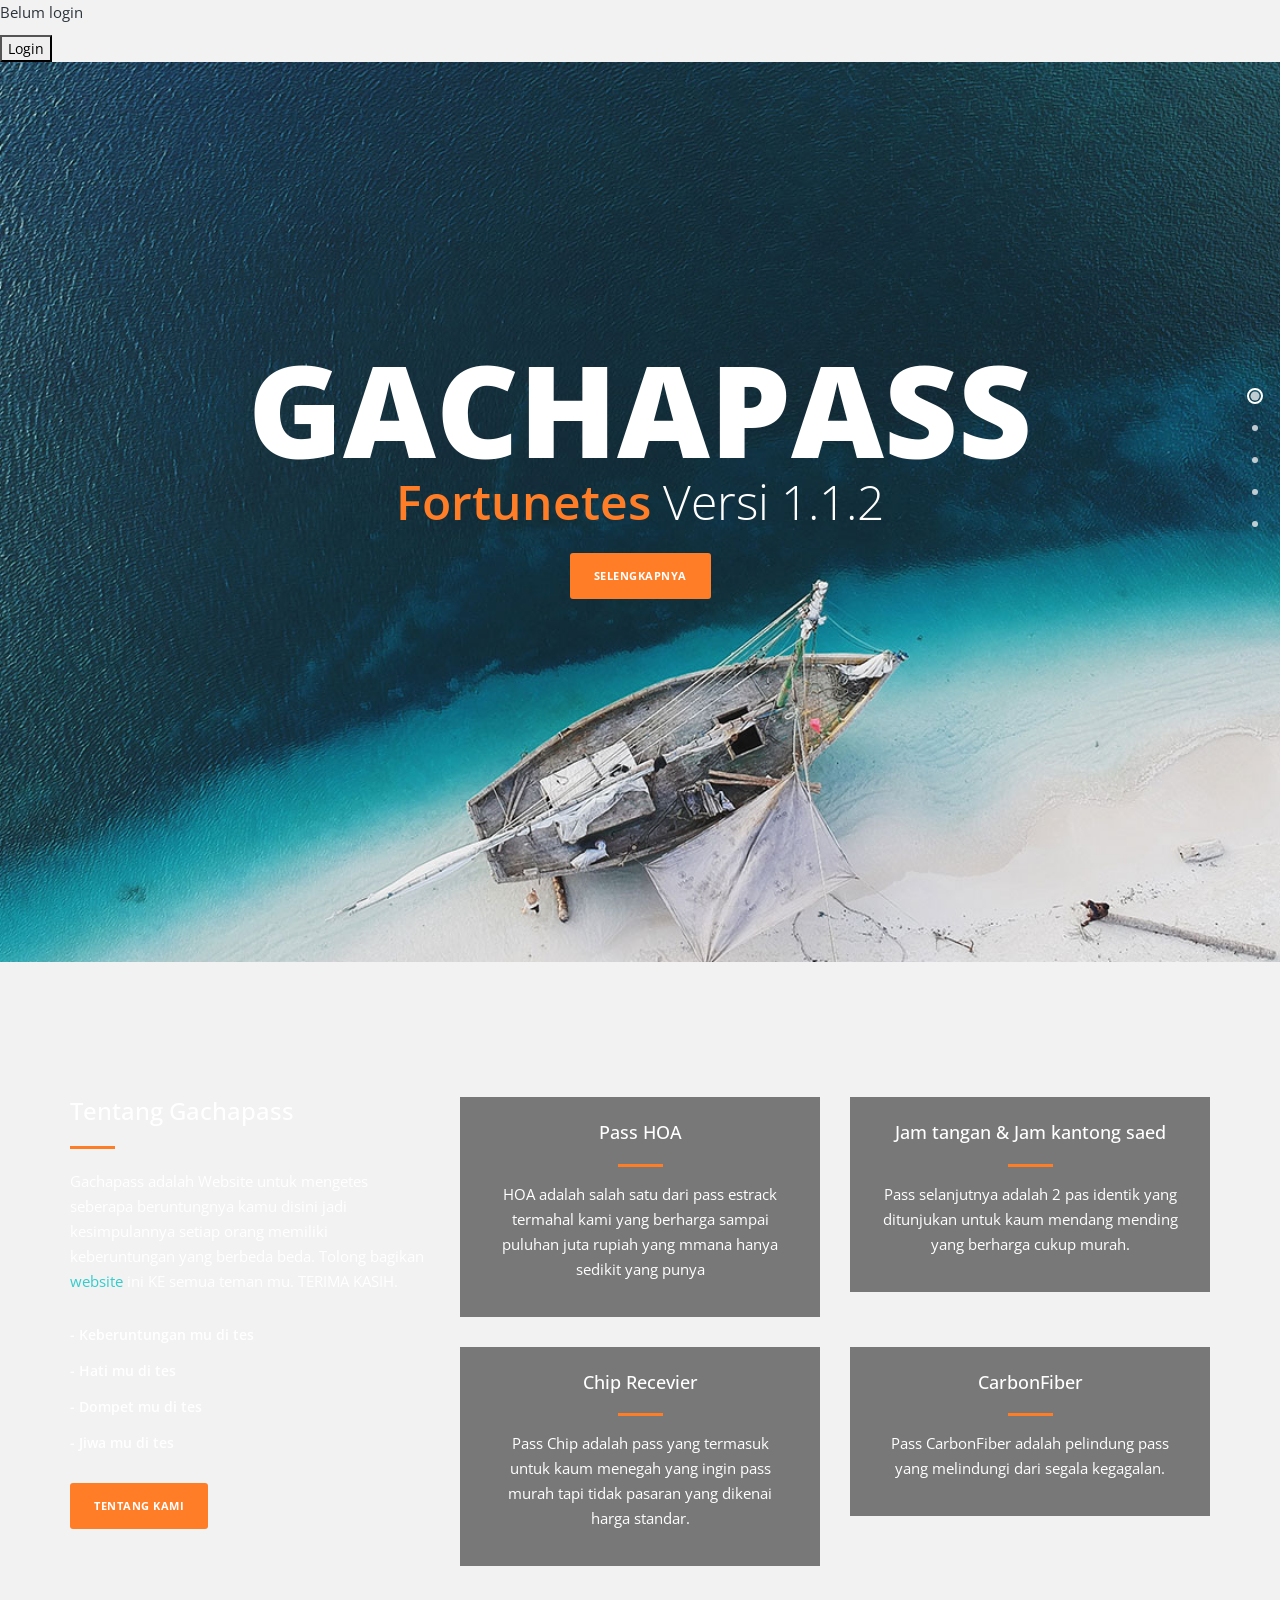
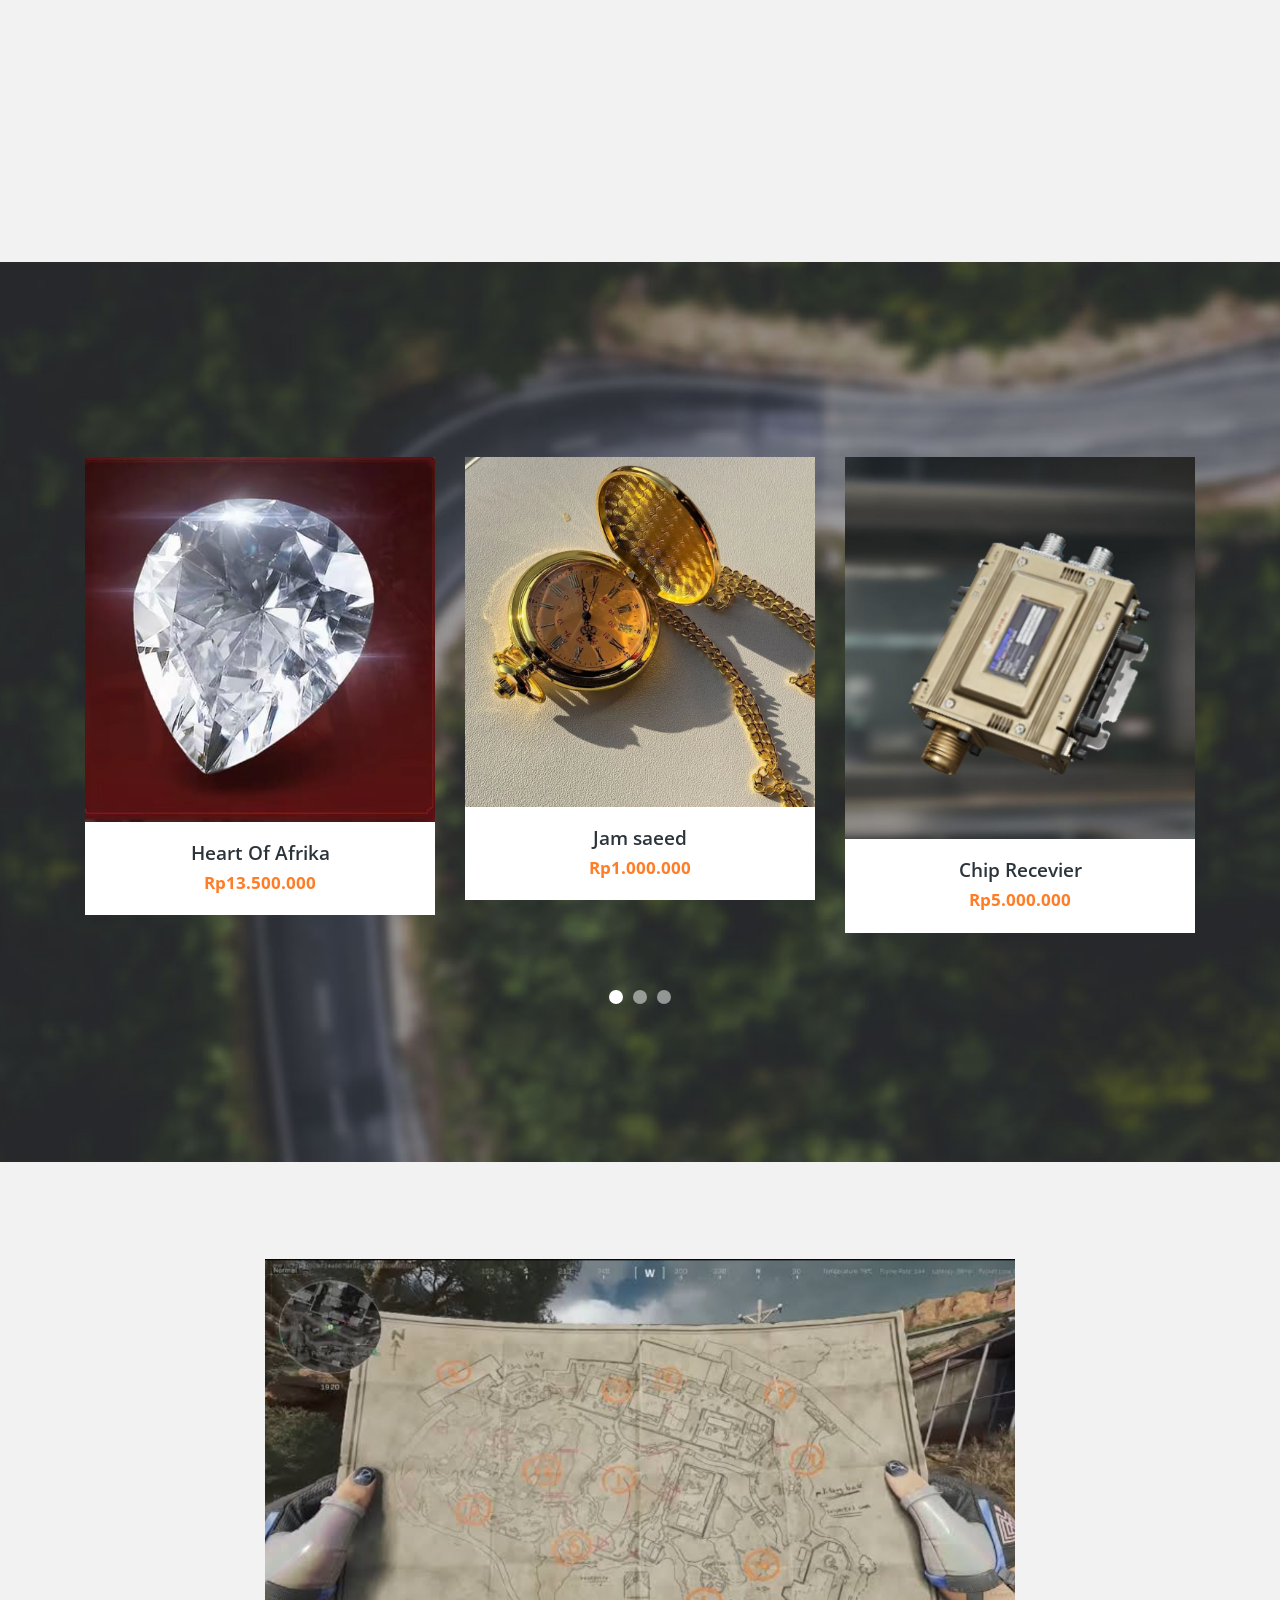
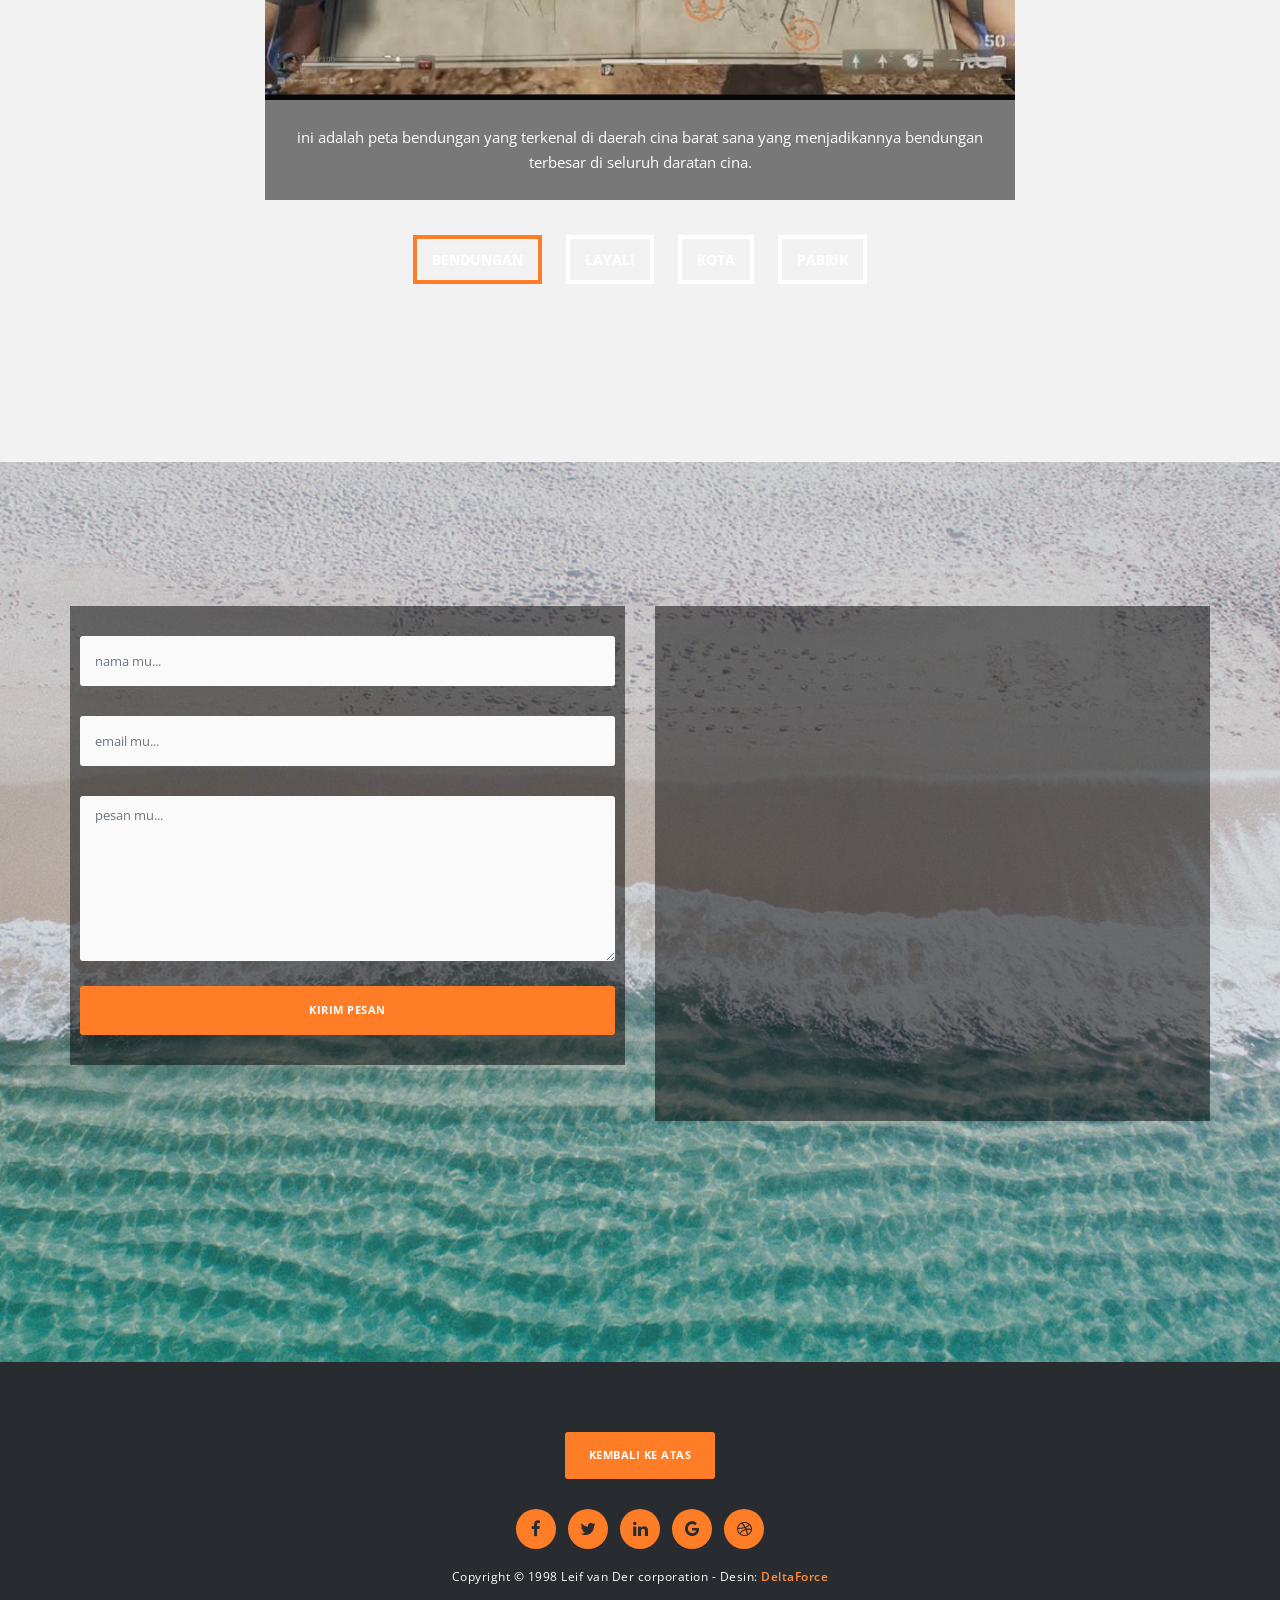
<file: index.html>
<!DOCTYPE html>
<html>
    <head>
        <meta charset="utf-8">
        <meta http-equiv="X-UA-Compatible" content="IE=edge,chrome=1">
        <title>TES KEBERUNTUNGAN</title>
        <meta name="description" content="">
        <meta name="viewport" content="width=device-width, initial-scale=1">
        <link rel="apple-touch-icon" href="apple-touch-icon.png">

        <link rel="stylesheet" href="css/bootstrap.min.css">
        <link rel="stylesheet" href="css/fontAwesome.css">
        <link rel="stylesheet" href="css/hero-slider.css">
        <link rel="stylesheet" href="css/templatemo-main.css">
        <link rel="stylesheet" href="css/owl-carousel.css">

        <link href="https://fonts.googleapis.com/css?family=Open+Sans:300,400,600,700,800" rel="stylesheet">

        <script src="js/vendor/modernizr-2.8.3-respond-1.4.2.min.js"></script>
    </head>
<!--
Vanilla Template
https://templatemo.com/tm-526-vanilla
-->
<body>  
    <div class="fixed-side-navbar">
        <ul class="nav flex-column">
            <li class="nav-item"><a class="nav-link" href="#home"><span>Pendahuluan</span></a></li>
            <li class="nav-item"><a class="nav-link" href="#services"><span>Keterangan</span></a></li>
            <li class="nav-item"><a class="nav-link" href="#portfolio"><span>PASS</span></a></li>
            <li class="nav-item"><a class="nav-link" href="#our-story"><span>Cerita</span></a></li>
            <li class="nav-item"><a class="nav-link" href="#contact-us"><span>Hubungi</span></a></li>
        </ul>
    </div>
    
 <p id="userInfo">Belum login</p>
<div id="authArea">
    <button onclick="goLogin()" class="nav-cta">Login</button>  
</div>
    
    <div class="parallax-content baner-content" id="home">
        <div class="container">
            <div class="first-content">
                <h1>GACHAPASS</h1>
                <span><em>Fortunetes</em> Versi 1.1.2 </span>
                <div class="primary-button">
                    <a href="#services">selengkapnya</a>
                </div>
            </div>
        </div>
    </div>


    <div class="service-content" id="services">
        <div class="container">
            <div class="row">
                <div class="col-md-4">
                    <div class="left-text">
                        <h4>Tentang Gachapass</h4>
                        <div class="line-dec"></div>
                        <p>Gachapass adalah Website untuk mengetes seberapa beruntungnya kamu disini jadi kesimpulannya setiap orang memiliki keberuntungan yang berbeda beda. 
                       Tolong bagikan <a rel="nofollow" href="https://templatemo.com">website</a> ini KE semua teman mu. TERIMA KASIH.</p>
                        <ul>
                            <li>-  Keberuntungan mu di tes</li>
                            <li>-  Hati mu di tes</li>
                            <li>- Dompet mu di tes</li>
                            <li>-  Jiwa mu di tes</li>
                        </ul>
                        <div class="primary-button">
                            <a href="#portfolio">Tentang Kami</a>
                        </div>
                    </div>
                </div>
                <div class="col-md-8">
                    <div class="row">
                        <div class="col-md-6">
                            <div class="service-item">
                                <h4>Pass HOA</h4>
                                <div class="line-dec"></div>
                                <p>HOA adalah salah satu dari pass estrack termahal kami yang berharga sampai puluhan juta rupiah yang mmana hanya sedikit yang punya</p>
                            </div>
                        </div>
                        <div class="col-md-6">
                            <div class="service-item">
                                <h4>Jam tangan &amp; Jam kantong saed</h4>
                                <div class="line-dec"></div>
                                <p>Pass selanjutnya adalah 2 pas identik yang ditunjukan untuk kaum mendang mending yang berharga cukup murah.</p>
                            </div>
                        </div>
                        <div class="col-md-6">
                            <div class="service-item">
                                <h4>Chip Recevier</h4>
                                <div class="line-dec"></div>
                                <p>Pass Chip adalah pass yang termasuk untuk kaum menegah yang ingin pass murah tapi tidak pasaran yang dikenai harga standar.</p>
                            </div>
                        </div>
                        <div class="col-md-6">
                            <div class="service-item">
                                <h4>CarbonFiber</h4>
                                <div class="line-dec"></div>
                                <p>Pass CarbonFiber adalah pelindung pass yang melindungi dari segala kegagalan.</p>
                            </div>
                        </div>
                    </div>
                </div>                
            </div>
        </div>
    </div>

    
    <div class="parallax-content projects-content" id="portfolio">
        <div class="container">
            <div class="row">
                <div class="col-md-12">
                    <div id="owl-testimonials" class="owl-carousel owl-theme">
                        <div class="item">
                            <div class="testimonials-item">
                                <a href="img/HOA.jpg" data-lightbox="image-1"><img src="img/HOA.jpg" alt=""></a>
                                <div class="text-content">
                                    <h4>Heart Of Afrika</h4>
                                    <span>Rp13.500.000</span>
                                </div>
                            </div>
                        </div>
                        <div class="item">
                            <div class="testimonials-item">
                                <a href="img/jam.webp" data-lightbox="image-1"><img src="img/jam.webp" alt=""></a>
                                <div class="text-content">
                                    <h4>Jam saeed</h4>
                                    <span>Rp1.000.000</span>
                                </div>
                            </div>
                        </div>
                        <div class="item">
                            <div class="testimonials-item">
                                <a href="img/cip.jpg" data-lightbox="image-1"><img src="img/cip.jpg" alt=""></a>
                                <div class="text-content">
                                    <h4>Chip Recevier</h4>
                                    <span>Rp5.000.000</span>
                                </div>
                            </div>
                        </div>
                        <div class="item">
                            <div class="testimonials-item">
                                <a href="img/CARBON.jpg" data-lightbox="image-1"><img src="img/CARBON.jpg" alt=""></a>
                                <div class="text-content">
                                    <h4>CarbonFiber</h4>
                                    <span>Rp2.100.000</span>
                                </div>
                            </div>
                        </div>
                        <div class="item">
                            <div class="testimonials-item">
                                <a href="img/kam.jpg" data-lightbox="image-1"><img src="img/kam.jpg" alt=""></a>
                                <div class="text-content">
                                    <h4>Secret Pass</h4>
                                    <span>Rp50.000.000</span>
                                </div>
                            </div>
                        </div>
                        <div class="item">
                            <div class="testimonials-item">
                                <a href="img/6th-big-item.jpg" data-lightbox="image-1"><img src="img/6th-item.jpg" alt=""></a>
                                <div class="text-content">
                                    <h4>Random Pass</h4>
                                    <span>Rp1.000.000</span>
                                </div>
                            </div>
                        </div>
                        <div class="item">
                            <div class="testimonials-item">
                                <a href="img/BALL.jpg" data-lightbox="image-1"><img src="img/BALL.jpg" alt=""></a>
                                <div class="text-content">
                                    <h4>Pass Lainya</h4>
                                    <span>Rp5.000.000</span>
                                </div>
                            </div>
                        </div>
                        <div class="item">
                            <div class="testimonials-item">
                                <a href="img/kartu.jpg" data-lightbox="image-1"><img src="img/kartu.jpg" alt=""></a>
                                <div class="text-content">
                                    <h4>Pass itu sendiri</h4>
                                    <span>Rp.100.000.000</span>
                                </div>
                            </div>
                        </div>
                    </div>
                </div>
            </div>
        </div>
    </div>


    <div class="tabs-content" id="our-story">
        <div class="container">
            <div class="row">
                <div class="col-md-8 mx-auto">
                    <div class="wrapper">
                    <section id="first-tab-group" class="tabgroup">
                      <div id="tab1">
                        <img src="img/Dam.png" alt="">
                        <p>ini adalah peta bendungan yang terkenal di daerah cina barat sana yang menjadikannya bendungan terbesar di seluruh daratan cina.</p>
                      </div>
                      <div id="tab2">
                        <img src="img/Layali.jpg" alt="">
                        <p>ini adalah layali tempat perdagangan terbesar di cina selatan yang kisah nya samapai indonesia dan manca negara.</p>
                      </div>
                      <div id="tab3">
                        <img src="img/Sc.png" alt="">
                        <p>ini adalah peta pengetahuan kota baharukan di saranjana yang menyatukan asia dan indonesia dan menciptakan sejarah baru di nusantara.</p>
                      </div>
                      <div id="tab4">
                        <img src="img/Nuck.png" alt="">
                        <p>tidak ada yang spesial dari peta pengetahuan ini karan ini hanyalah peta pabrik terbengkalai tua tapi ada cerita mistik di balik bangkrut nya pabrik.</p>
                      </div>
                    </section>
                    <ul class="tabs clearfix" data-tabgroup="first-tab-group">
                      <li><a href="#tab1" class="active">bendungan</a></li>
                      <li><a href="#tab2">layali</a></li>
                      <li><a href="#tab3">kota</a></li>
                      <li><a href="#tab4">pabrik</a></li>
                    </ul>
                    </div>
                </div>
            </div>
        </div>
    </div>


    <div class="parallax-content contact-content" id="contact-us">
        <div class="container">
            <div class="row">
                <div class="col-md-6">
                    <div class="contact-form">
                        <div class="row">
                            <form id="contact" action="" method="post">
                                <div class="row">
                                    <div class="col-md-12">
                                      <fieldset>
                                        <input name="name" type="text" class="form-control" id="name" placeholder="nama mu..." required="">
                                      </fieldset>
                                    </div>
                                    <div class="col-md-12">
                                      <fieldset>
                                        <input name="email" type="email" class="form-control" id="email" placeholder="email mu..." required="">
                                      </fieldset>
                                    </div>
                                    <div class="col-md-12">
                                      <fieldset>
                                        <textarea name="message" rows="6" class="form-control" id="message" placeholder="pesan mu..." required=""></textarea>
                                      </fieldset>
                                    </div>
                                    <div class="col-md-12">
                                      <fieldset>
                                        <button type="submit" id="form-submit" class="btn">kirim pesan</button>
                                      </fieldset>
                                    </div>
                                </div>
                            </form>
                        </div>
                    </div>
                </div>
                <div class="col-md-6">
                    <div class="map">
                    <!-- How to change your own map point
                           1. Go to Google Maps
                           2. Click on your location point
                           3. Click "Share" and choose "Embed map" tab
                           4. Copy only URL and paste it within the src="" field below
                    -->

                       <iframe src="https://www.google.com/maps/embed?pb=!1m18!1m12!1m3!1d31623.272523206182!2d110.37109639999998!3d-7.799451799999998!2m3!1f0!2f0!3f0!3m2!1i1024!2i768!4f13.1!3m3!1m2!1s0x2e7a5774e601b7cd%3A0xfc564a202205029c!2sKali%20Code!5e0!3m2!1sid!2sid!4v1781105084494!5m2!1sid!2sid" width="600" height="450" style="border:0;" allowfullscreen="" loading="lazy" referrerpolicy="no-referrer-when-downgrade"></iframe>
                    </div>
                </div>
            </div>
        </div>
    </div>

    <footer>
        <div class="container">
            <div class="row">
                <div class="col-md-12">
                    <div class="primary-button">
                        <a href="#home">kembali ke atas</a>
                    </div>
                    <ul>
                        <li><a href="#"><i class="fa fa-facebook"></i></a></li>
                        <li><a href="#"><i class="fa fa-twitter"></i></a></li>
                        <li><a href="#"><i class="fa fa-linkedin"></i></a></li>
                        <li><a href="#"><i class="fa fa-google"></i></a></li>
                        <li><a href="#"><i class="fa fa-dribbble"></i></a></li>
                    </ul>
                    <p>Copyright &copy; 1998 Leif van Der corporation 
            
            		- Desin: <a rel="nofollow noopener" href="https://templatemo.com"><em>DeltaForce</em></a></p>
                </div>
            </div>
        </div>
    </footer>



    <script src="https://ajax.googleapis.com/ajax/libs/jquery/1.11.2/jquery.min.js"></script>
    <script>window.jQuery || document.write('<script src="js/vendor/jquery-1.11.2.min.js"><\/script>')</script>
    <script src="js/vendor/bootstrap.min.js"></script>
    <script src="js/plugins.js"></script>
    <script src="js/main.js"></script>
    <script>
        function openCity(cityName) {
            var i;
            var x = document.getElementsByClassName("city");
            for (i = 0; i < x.length; i++) {
               x[i].style.display = "none";  
            }
            document.getElementById(cityName).style.display = "block";  
        }
    </script>

    <script>
        $(document).ready(function(){
          // Add smooth scrolling to all links
          $(".fixed-side-navbar a, .primary-button a").on('click', function(event) {

            // Make sure this.hash has a value before overriding default behavior
            if (this.hash !== "") {
              // Prevent default anchor click behavior
              event.preventDefault();

              // Store hash
              var hash = this.hash;

              // Using jQuery's animate() method to add smooth page scroll
              // The optional number (800) specifies the number of milliseconds it takes to scroll to the specified area
              $('html, body').animate({
                scrollTop: $(hash).offset().top
              }, 800, function(){
           
                // Add hash (#) to URL when done scrolling (default click behavior)
                window.location.hash = hash;
              });
            } // End if
          });
        });
    </script>
     <script src="Login/js/welcome.js"></script>
    
</body>
</html>
</file>
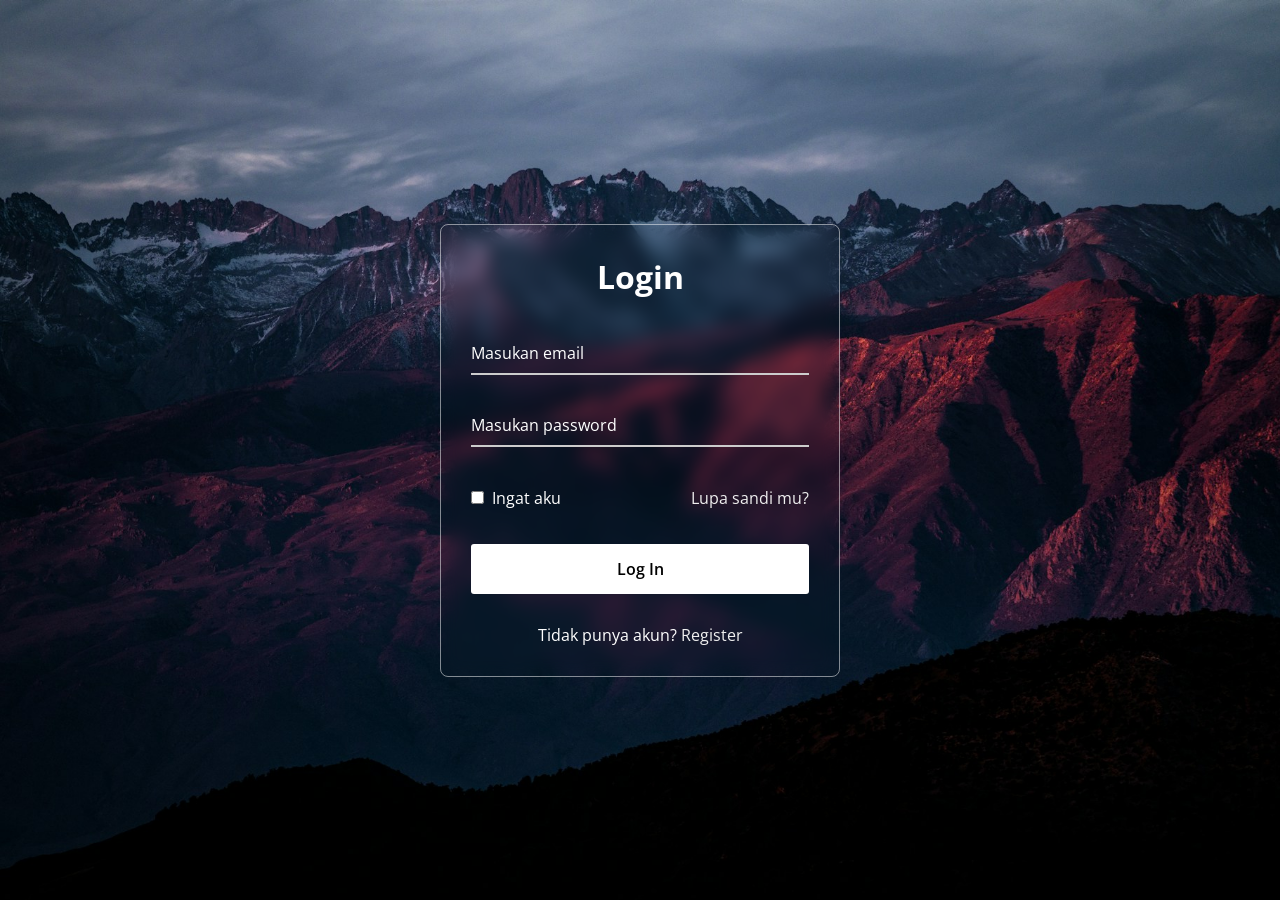
<file: Login/index.html>
<!DOCTYPE html>
<html>
<head>
  <meta charset="UTF-8">
  <meta name="viewport" content="width=device-width, initial-scale=1.0">
  <title>Glassmorphism Login Form | CodingNepal</title>
  <link rel="stylesheet" href="style.css">
</head>
<body>
  <div class="wrapper">
    <form id="loginForm" onsubmit="event.preventDefault(); handleLogin();">
      <h2>Login</h2>
        <div class="input-field">
        <input type="text" id="loginEmail" required>
        <label>Masukan email</label>
      </div>
      <div class="input-field">
        <input type="password" id="loginPassword" required>
        <label>Masukan password</label>
      </div>
      <div class="forget">
        <label for="remember">
          <input type="checkbox" id="remember">
          <p>Ingat aku</p>
        </label>
        <a href="#">Lupa sandi mu?</a>
      </div>
      <button type="submit">Log In</button>
      <div class="register">
        <p>Tidak punya akun? <a href="register.html">Register</a></p>
      </div>
    </form>
  </div>
  <div id="alertBox" class="alert" style="display:none;"></div> 
  </form>
  
<script src="js/login.js"></script>
<p id="message"></p>
<script src="js/register.js" defer></script>
</body>
</html>
</file>
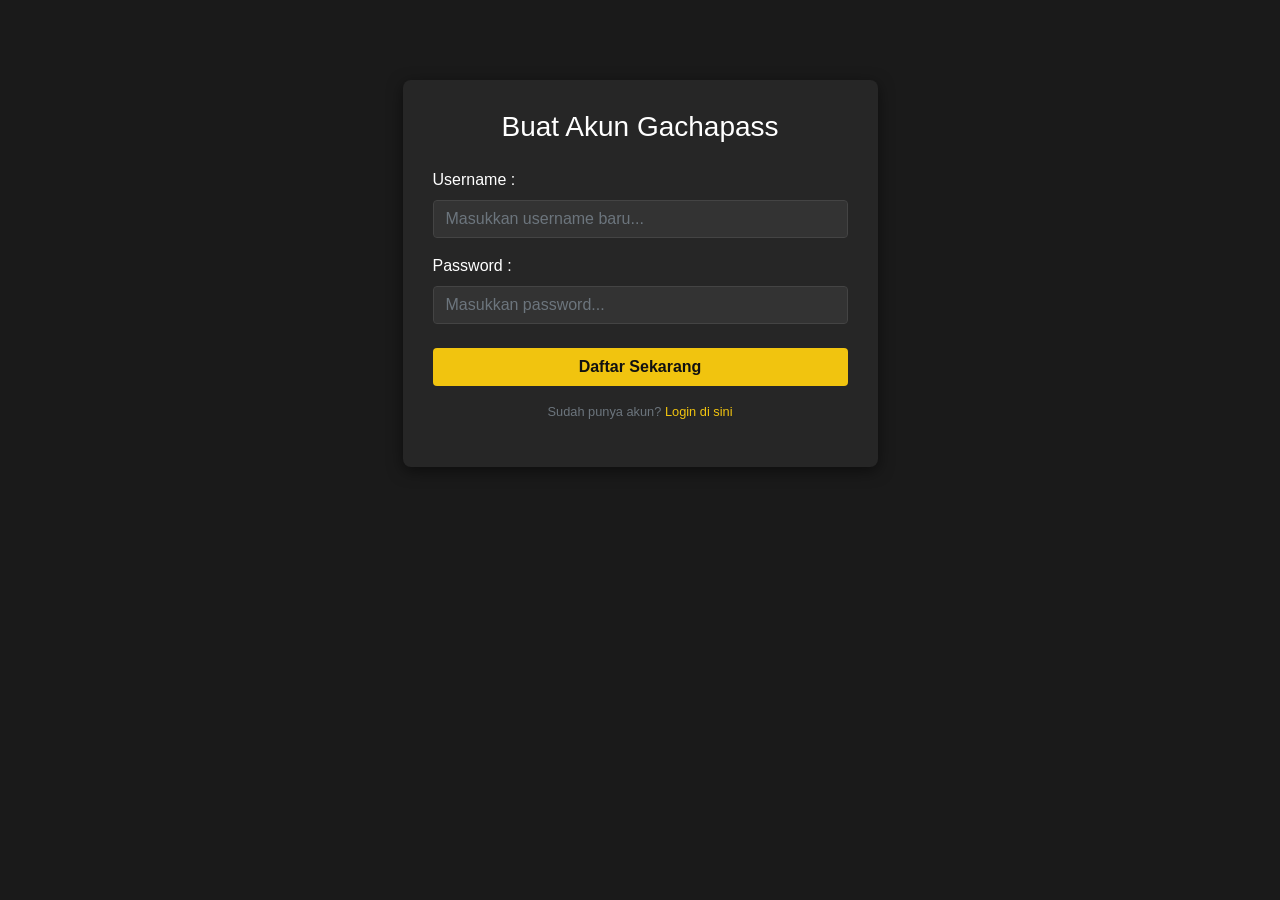
<file: Login/register.html>
<!DOCTYPE html>
<html lang="id">
<head>
    <meta charset="UTF-8">
    <meta name="viewport" content="width=device-width, initial-scale=1.0">
    <title>Daftar Akun - Gachapass</title>
    <link rel="stylesheet" href="../css/bootstrap.min.css">
    <style>
        body {
            background: #1a1a1a;
            color: #fff;
            padding-top: 80px;
        }
        .register-card {
            background: #262626;
            border-radius: 8px;
            padding: 30px;
            box-shadow: 0 4px 15px rgba(0,0,0,0.5);
        }
        .form-control {
            background-color: #333;
            border: 1px solid #444;
            color: #fff;
        }
        .form-control:focus {
            background-color: #333;
            color: #fff;
            border-color: #f1c40f;
            box-shadow: none;
        }
        .btn-custom {
            background-color: #f1c40f;
            color: #111;
            font-weight: bold;
        }
        .btn-custom:hover {
            background-color: #f39c12;
            color: #111;
        }
        a { color: #f1c40f; }
        a:hover { color: #f39c12; text-decoration: none; }
    </style>
</head>
<body>

<div class="container">
    <div class="row">
        <div class="col-md-5 mx-auto register-card">
            <h3 class="text-center mb-4">Buat Akun Gachapass</h3>
            
            <form id="registerForm">
                <div class="form-group">
                    <label for="regUsername">Username :</label>
                    <input type="text" id="regUsername" class="form-control" placeholder="Masukkan username baru..." required>
                </div>
                <div class="form-group">
                    <label for="regPassword">Password :</label>
                    <input type="password" id="regPassword" class="form-control" placeholder="Masukkan password..." required>
                </div>
                <button type="submit" class="btn btn-custom btn-block mt-4">Daftar Sekarang</button>
            </form>

            <div class="text-center mt-3">
                <p class="small text-muted">Sudah punya akun? <a href="index.html">Login di sini</a></p>
            </div>
        </div>
    </div>
</div>

<script>
    document.getElementById("registerForm").addEventListener("submit", function(e) {
        e.preventDefault();

        const usernameInput = document.getElementById("regUsername").value.trim();
        const passwordInput = document.getElementById("regPassword").value;

        if (usernameInput.toLowerCase() === "admin") {
            alert("Maaf, username 'admin' tidak boleh digunakan!");
            return;
        }

        let daftarUser = JSON.parse(localStorage.getItem("daftarUser")) || [];
        const userSudahAda = daftarUser.find(user => user.username.toLowerCase() === usernameInput.toLowerCase());

        if (userSudahAda) {
            alert("Username ini sudah terpakai! Silakan gunakan nama lain.");
        } else {
            daftarUser.push({
                username: usernameInput,
                password: passwordInput
            });

            localStorage.setItem("daftarUser", JSON.stringify(daftarUser));
            alert("Pendaftaran Berhasil! Silakan login.");
            window.location.href = "index.html";
        }
    });
</script>

</body>
</html>
</file>
<file: css/hero-slider.css>
/* -------------------------------- 

Primary style

-------------------------------- */
*, *::after, *::before {
  -webkit-box-sizing: border-box;
  -moz-box-sizing: border-box;
  box-sizing: border-box;
}

html {
  font-size: 62.5%;
}

body {
  font-family: "Open Sans", sans-serif;
  color: #2c343b;
  background-color: #f2f2f2;
}

a {
  color: #d44457;
  text-decoration: none;
}

img {
  max-width: 100%;
}

/* -------------------------------- 

Main Components 

-------------------------------- */
.cd-header {
  position: absolute;
  z-index: 2;
  top: 0;
  left: 0;
  width: 100%;
  height: 50px;
  background-color: #21272c;
  -webkit-font-smoothing: antialiased;
  -moz-osx-font-smoothing: grayscale;
}
@media only screen and (min-width: 768px) {
  .cd-header {
    height: 70px;
    background-color: transparent;
  }
}

#cd-logo {
  float: left;
  margin: 13px 0 0 5%;
}
#cd-logo img {
  display: block;
}
@media only screen and (min-width: 768px) {
  #cd-logo {
    margin: 23px 0 0 5%;
  }
}

.cd-primary-nav {
  /* mobile first - navigation hidden by default, triggered by tap/click on navigation icon */
  float: right;
  margin-right: 5%;
  width: 44px;
  height: 100%;
}
.cd-primary-nav ul {
  position: absolute;
  top: 0;
  left: 0;
  width: 100%;
  -webkit-transform: translateY(-100%);
  -moz-transform: translateY(-100%);
  -ms-transform: translateY(-100%);
  -o-transform: translateY(-100%);
  transform: translateY(-100%);
}
.cd-primary-nav ul.is-visible {
  box-shadow: 0 3px 8px rgba(0, 0, 0, 0.2);
  -webkit-transform: translateY(50px);
  -moz-transform: translateY(50px);
  -ms-transform: translateY(50px);
  -o-transform: translateY(50px);
  transform: translateY(50px);
}
.cd-primary-nav a {
  display: block;
  height: 50px;
  line-height: 50px;
  padding-left: 5%;
  background: #21272c;
  border-top: 1px solid #333c44;
  color: #ffffff;
}
@media only screen and (min-width: 768px) {
  .cd-primary-nav {
    /* reset navigation values */
    width: auto;
    height: auto;
    background: none;
  }
  .cd-primary-nav ul {
    position: static;
    width: auto;
    -webkit-transform: translateY(0);
    -moz-transform: translateY(0);
    -ms-transform: translateY(0);
    -o-transform: translateY(0);
    transform: translateY(0);
    line-height: 70px;
  }
  .cd-primary-nav ul.is-visible {
    -webkit-transform: translateY(0);
    -moz-transform: translateY(0);
    -ms-transform: translateY(0);
    -o-transform: translateY(0);
    transform: translateY(0);
  }
  .cd-primary-nav li {
    display: inline-block;
    margin-left: 1em;
  }
  .cd-primary-nav a {
    display: inline-block;
    height: auto;
    font-weight: 600;
    line-height: normal;
    background: transparent;
    padding: .6em 1em;
    border-top: none;
  }
}

/* -------------------------------- 

Slider

-------------------------------- */
.cd-hero {
  position: relative;
  -webkit-font-smoothing: antialiased;
  -moz-osx-font-smoothing: grayscale;
}

.cd-hero-slider {
  position: relative;
  height: 360px;
  overflow: hidden;
}
.cd-hero-slider li {
  position: absolute;
  top: 0;
  left: 0;
  width: 100%;
  height: 100%;
  -webkit-transform: translateX(100%);
  -moz-transform: translateX(100%);
  -ms-transform: translateX(100%);
  -o-transform: translateX(100%);
  transform: translateX(100%);
}
.cd-hero-slider li.selected {
  /* this is the visible slide */
  position: relative;
  -webkit-transform: translateX(0);
  -moz-transform: translateX(0);
  -ms-transform: translateX(0);
  -o-transform: translateX(0);
  transform: translateX(0);
}
.cd-hero-slider li.move-left {
  /* slide hidden on the left */
  -webkit-transform: translateX(-100%);
  -moz-transform: translateX(-100%);
  -ms-transform: translateX(-100%);
  -o-transform: translateX(-100%);
  transform: translateX(-100%);
}
.cd-hero-slider li.is-moving, .cd-hero-slider li.selected {
  /* the is-moving class is assigned to the slide which is moving outside the viewport */
  -webkit-transition: -webkit-transform 0.5s;
  -moz-transition: -moz-transform 0.5s;
  transition: transform 0.5s;
}
@media only screen and (min-width: 768px) {
  .cd-hero-slider {
    height: 500px;
  }
}
@media only screen and (min-width: 1170px) {
  .cd-hero-slider {
    height: 680px;
  }
}

/* -------------------------------- 

Single slide style

-------------------------------- */
.cd-hero-slider li {
  background-position: center center;
  background-size: cover;
  background-repeat: no-repeat;
}
.cd-hero-slider li:first-of-type {
  background-image: url(../img/slide_01.jpg);
}
.cd-hero-slider li:nth-of-type(2) {
  background-image: url(../img/slide_02.jpg);
}
.cd-hero-slider li:nth-of-type(3) {
  background-image: url(../img/slide_03.jpg);
}
.cd-hero-slider .cd-full-width,
.cd-hero-slider .cd-half-width {
  position: absolute;
  width: 100%;
  height: 100%;
  z-index: 1;
  left: 0;
  top: 0;
  /* this padding is used to align the text */
  padding-top: 80px;
  text-align: center;
  /* Force Hardware Acceleration in WebKit */
  -webkit-backface-visibility: hidden;
  backface-visibility: hidden;
  -webkit-transform: translateZ(0);
  -moz-transform: translateZ(0);
  -ms-transform: translateZ(0);
  -o-transform: translateZ(0);
  transform: translateZ(0);
}
.cd-hero-slider .cd-img-container {
  /* hide image on mobile device */
  display: none;
}
.cd-hero-slider .cd-img-container img {
  position: absolute;
  left: 50%;
  top: 50%;
  bottom: auto;
  right: auto;
  -webkit-transform: translateX(-50%) translateY(-50%);
  -moz-transform: translateX(-50%) translateY(-50%);
  -ms-transform: translateX(-50%) translateY(-50%);
  -o-transform: translateX(-50%) translateY(-50%);
  transform: translateX(-50%) translateY(-50%);
}
.cd-hero-slider .cd-bg-video-wrapper {
  /* hide video on mobile device */
  display: none;
  position: absolute;
  top: 0;
  left: 0;
  width: 100%;
  height: 100%;
  overflow: hidden;
}
.cd-hero-slider .cd-bg-video-wrapper video {
  /* you won't see this element in the html, but it will be injected using js */
  display: block;
  min-height: 100%;
  min-width: 100%;
  max-width: none;
  height: auto;
  width: auto;
  position: absolute;
  left: 50%;
  top: 50%;
  bottom: auto;
  right: auto;
  -webkit-transform: translateX(-50%) translateY(-50%);
  -moz-transform: translateX(-50%) translateY(-50%);
  -ms-transform: translateX(-50%) translateY(-50%);
  -o-transform: translateX(-50%) translateY(-50%);
  transform: translateX(-50%) translateY(-50%);
}
.cd-hero-slider h2, .cd-hero-slider p {
  text-shadow: 0 1px 3px rgba(0, 0, 0, 0.1);
  line-height: 1.2;
  margin: 0 auto 14px;
  color: #ffffff;
  width: 90%;
  max-width: 400px;
}
.cd-hero-slider h2 {
  font-size: 2.4rem;
}
.cd-hero-slider p {
  font-size: 1.4rem;
  line-height: 1.4;
}
.cd-hero-slider .cd-btn {
  display: inline-block;
  padding: 1.2em 1.4em;
  margin-top: .8em;
  background-color: rgba(212, 68, 87, 0.9);
  font-size: 1.3rem;
  font-weight: 700;
  letter-spacing: 1px;
  color: #ffffff;
  text-transform: uppercase;
  box-shadow: 0 3px 6px rgba(0, 0, 0, 0.1);
  -webkit-transition: background-color 0.2s;
  -moz-transition: background-color 0.2s;
  transition: background-color 0.2s;
}
.cd-hero-slider .cd-btn.secondary {
  background-color: rgba(22, 26, 30, 0.8);
}
.cd-hero-slider .cd-btn:nth-of-type(2) {
  margin-left: 1em;
}
.no-touch .cd-hero-slider .cd-btn:hover {
  background-color: #d44457;
}
.no-touch .cd-hero-slider .cd-btn.secondary:hover {
  background-color: #161a1e;
}
@media only screen and (min-width: 768px) {
  .cd-hero-slider .cd-full-width,
  .cd-hero-slider .cd-half-width {
    padding-top: 150px;
  }
  .cd-hero-slider .cd-bg-video-wrapper {
    display: block;
  }
  .cd-hero-slider .cd-half-width {
    width: 45%;
  }
  .cd-hero-slider .cd-half-width:first-of-type {
    left: 5%;
  }
  .cd-hero-slider .cd-half-width:nth-of-type(2) {
    right: 5%;
    left: auto;
  }
  .cd-hero-slider .cd-img-container {
    display: block;
  }
  .cd-hero-slider h2, .cd-hero-slider p {
    max-width: 520px;
  }
  .cd-hero-slider h2 {
    font-size: 2.4em;
    font-weight: 300;
  }
  .cd-hero-slider .cd-btn {
    font-size: 1.4rem;
  }
}
@media only screen and (min-width: 1170px) {
  .cd-hero-slider .cd-full-width,
  .cd-hero-slider .cd-half-width {
    padding-top: 250px;
  }
  .cd-hero-slider h2, .cd-hero-slider p {
    margin-bottom: 20px;
  }
  .cd-hero-slider h2 {
    font-size: 3.2em;
  }
  .cd-hero-slider p {
    font-size: 1.6rem;
  }
}

/* -------------------------------- 

Single slide animation

-------------------------------- */
@media only screen and (min-width: 768px) {
  .cd-hero-slider .cd-half-width {
    opacity: 0;
    -webkit-transform: translateX(40px);
    -moz-transform: translateX(40px);
    -ms-transform: translateX(40px);
    -o-transform: translateX(40px);
    transform: translateX(40px);
  }
  .cd-hero-slider .move-left .cd-half-width {
    -webkit-transform: translateX(-40px);
    -moz-transform: translateX(-40px);
    -ms-transform: translateX(-40px);
    -o-transform: translateX(-40px);
    transform: translateX(-40px);
  }
  .cd-hero-slider .selected .cd-half-width {
    /* this is the visible slide */
    opacity: 1;
    -webkit-transform: translateX(0);
    -moz-transform: translateX(0);
    -ms-transform: translateX(0);
    -o-transform: translateX(0);
    transform: translateX(0);
  }
  .cd-hero-slider .is-moving .cd-half-width {
    /* this is the slide moving outside the viewport 
    wait for the end of the transition on the <li> parent before set opacity to 0 and translate to 40px/-40px */
    -webkit-transition: opacity 0s 0.5s, -webkit-transform 0s 0.5s;
    -moz-transition: opacity 0s 0.5s, -moz-transform 0s 0.5s;
    transition: opacity 0s 0.5s, transform 0s 0.5s;
  }
  .cd-hero-slider li.selected.from-left .cd-half-width:nth-of-type(2),
  .cd-hero-slider li.selected.from-right .cd-half-width:first-of-type {
    /* this is the selected slide - different animation if it's entering from left or right */
    -webkit-transition: opacity 0.4s 0.2s, -webkit-transform 0.5s 0.2s;
    -moz-transition: opacity 0.4s 0.2s, -moz-transform 0.5s 0.2s;
    transition: opacity 0.4s 0.2s, transform 0.5s 0.2s;
  }
  .cd-hero-slider li.selected.from-left .cd-half-width:first-of-type,
  .cd-hero-slider li.selected.from-right .cd-half-width:nth-of-type(2) {
    /* this is the selected slide - different animation if it's entering from left or right */
    -webkit-transition: opacity 0.4s 0.4s, -webkit-transform 0.5s 0.4s;
    -moz-transition: opacity 0.4s 0.4s, -moz-transform 0.5s 0.4s;
    transition: opacity 0.4s 0.4s, transform 0.5s 0.4s;
  }
  .cd-hero-slider .cd-full-width h2,
  .cd-hero-slider .cd-full-width p,
  .cd-hero-slider .cd-full-width .cd-btn {
    opacity: 0;
    -webkit-transform: translateX(100px);
    -moz-transform: translateX(100px);
    -ms-transform: translateX(100px);
    -o-transform: translateX(100px);
    transform: translateX(100px);
  }
  .cd-hero-slider .move-left .cd-full-width h2,
  .cd-hero-slider .move-left .cd-full-width p,
  .cd-hero-slider .move-left .cd-full-width .cd-btn {
    opacity: 0;
    -webkit-transform: translateX(-100px);
    -moz-transform: translateX(-100px);
    -ms-transform: translateX(-100px);
    -o-transform: translateX(-100px);
    transform: translateX(-100px);
  }
  .cd-hero-slider .selected .cd-full-width h2,
  .cd-hero-slider .selected .cd-full-width p,
  .cd-hero-slider .selected .cd-full-width .cd-btn {
    /* this is the visible slide */
    opacity: 1;
    -webkit-transform: translateX(0);
    -moz-transform: translateX(0);
    -ms-transform: translateX(0);
    -o-transform: translateX(0);
    transform: translateX(0);
  }
  .cd-hero-slider li.is-moving .cd-full-width h2,
  .cd-hero-slider li.is-moving .cd-full-width p,
  .cd-hero-slider li.is-moving .cd-full-width .cd-btn {
    /* this is the slide moving outside the viewport 
    wait for the end of the transition on the li parent before set opacity to 0 and translate to 100px/-100px */
    -webkit-transition: opacity 0s 0.5s, -webkit-transform 0s 0.5s;
    -moz-transition: opacity 0s 0.5s, -moz-transform 0s 0.5s;
    transition: opacity 0s 0.5s, transform 0s 0.5s;
  }
  .cd-hero-slider li.selected h2 {
    -webkit-transition: opacity 0.4s 0.2s, -webkit-transform 0.5s 0.2s;
    -moz-transition: opacity 0.4s 0.2s, -moz-transform 0.5s 0.2s;
    transition: opacity 0.4s 0.2s, transform 0.5s 0.2s;
  }
  .cd-hero-slider li.selected p {
    -webkit-transition: opacity 0.4s 0.3s, -webkit-transform 0.5s 0.3s;
    -moz-transition: opacity 0.4s 0.3s, -moz-transform 0.5s 0.3s;
    transition: opacity 0.4s 0.3s, transform 0.5s 0.3s;
  }
  .cd-hero-slider li.selected .cd-btn {
    -webkit-transition: opacity 0.4s 0.4s, -webkit-transform 0.5s 0.4s, background-color 0.2s 0s;
    -moz-transition: opacity 0.4s 0.4s, -moz-transform 0.5s 0.4s, background-color 0.2s 0s;
    transition: opacity 0.4s 0.4s, transform 0.5s 0.4s, background-color 0.2s 0s;
  }
}
/* -------------------------------- 

Slider navigation

-------------------------------- */
.cd-slider-nav {
  display: none;
  position: absolute;
  width: 100%;
  bottom: 0;
  z-index: 2;
  text-align: center;
  height: 55px;
  background-color: rgba(0, 1, 1, 0.5);
}
.cd-slider-nav nav, .cd-slider-nav ul, .cd-slider-nav li, .cd-slider-nav a {
  height: 100%;
}
.cd-slider-nav nav {
  display: inline-block;
  position: relative;
}
.cd-slider-nav .cd-marker {
  position: absolute;
  bottom: 0;
  left: 0;
  width: 60px;
  height: 100%;
  color: #d44457;
  background-color: #ffffff;
  box-shadow: inset 0 2px 0 currentColor;
  -webkit-transition: -webkit-transform 0.2s, box-shadow 0.2s;
  -moz-transition: -moz-transform 0.2s, box-shadow 0.2s;
  transition: transform 0.2s, box-shadow 0.2s;
}
.cd-slider-nav .cd-marker.item-2 {
  -webkit-transform: translateX(100%);
  -moz-transform: translateX(100%);
  -ms-transform: translateX(100%);
  -o-transform: translateX(100%);
  transform: translateX(100%);
}
.cd-slider-nav .cd-marker.item-3 {
  -webkit-transform: translateX(200%);
  -moz-transform: translateX(200%);
  -ms-transform: translateX(200%);
  -o-transform: translateX(200%);
  transform: translateX(200%);
}
.cd-slider-nav .cd-marker.item-4 {
  -webkit-transform: translateX(300%);
  -moz-transform: translateX(300%);
  -ms-transform: translateX(300%);
  -o-transform: translateX(300%);
  transform: translateX(300%);
}
.cd-slider-nav .cd-marker.item-5 {
  -webkit-transform: translateX(400%);
  -moz-transform: translateX(400%);
  -ms-transform: translateX(400%);
  -o-transform: translateX(400%);
  transform: translateX(400%);
}
.cd-slider-nav ul::after {
  clear: both;
  content: "";
  display: table;
}
.cd-slider-nav li {
  display: inline-block;
  width: 60px;
  float: left;
}
.cd-slider-nav li.selected a {
  color: #2c343b;
}
.no-touch .cd-slider-nav li.selected a:hover {
  background-color: transparent;
}
.cd-slider-nav a {
  display: block;
  position: relative;
  padding-top: 35px;
  font-size: 1rem;
  font-weight: 700;
  color: #a8b4be;
  -webkit-transition: background-color 0.2s;
  -moz-transition: background-color 0.2s;
  transition: background-color 0.2s;
}
.cd-slider-nav a::before {
  content: '';
  position: absolute;
  width: 24px;
  height: 24px;
  top: 8px;
  left: 50%;
  right: auto;
  -webkit-transform: translateX(-50%);
  -moz-transform: translateX(-50%);
  -ms-transform: translateX(-50%);
  -o-transform: translateX(-50%);
  transform: translateX(-50%);
}
.no-touch .cd-slider-nav a:hover {
  background-color: rgba(0, 1, 1, 0.5);
}
.cd-slider-nav li:first-of-type a::before {
  background-position: 0 0;
}
.cd-slider-nav li.selected:first-of-type a::before {
  background-position: 0 -24px;
}
.cd-slider-nav li:nth-of-type(2) a::before {
  background-position: -24px 0;
}
.cd-slider-nav li.selected:nth-of-type(2) a::before {
  background-position: -24px -24px;
}
.cd-slider-nav li:nth-of-type(3) a::before {
  background-position: -48px 0;
}
.cd-slider-nav li.selected:nth-of-type(3) a::before {
  background-position: -48px -24px;
}
.cd-slider-nav li:nth-of-type(4) a::before {
  background-position: -72px 0;
}
.cd-slider-nav li.selected:nth-of-type(4) a::before {
  background-position: -72px -24px;
}
.cd-slider-nav li:nth-of-type(5) a::before {
  background-position: -96px 0;
}
.cd-slider-nav li.selected:nth-of-type(5) a::before {
  background-position: -96px -24px;
}
@media only screen and (min-width: 768px) {
  .cd-slider-nav {
    height: 80px;
  }
  .cd-slider-nav .cd-marker,
  .cd-slider-nav li {
    width: 95px;
  }
  .cd-slider-nav a {
    padding-top: 48px;
    font-size: 1.1rem;
    text-transform: uppercase;
  }
  .cd-slider-nav a::before {
    top: 18px;
  }
}

/* -------------------------------- 

Main content

-------------------------------- */
.cd-main-content {
  width: 90%;
  max-width: 768px;
  margin: 0 auto;
  padding: 2em 0;
}
.cd-main-content p {
  font-size: 1.4rem;
  line-height: 1.8;
  color: #999999;
  margin: 2em 0;
}
@media only screen and (min-width: 1170px) {
  .cd-main-content {
    padding: 3em 0;
  }
  .cd-main-content p {
    font-size: 1.6rem;
  }
}

/* -------------------------------- 

Javascript disabled

-------------------------------- */
.no-js .cd-hero-slider li {
  display: none;
}
.no-js .cd-hero-slider li.selected {
  display: block;
}

.no-js .cd-slider-nav {
  display: none;
}
</file>
<file: css/templatemo-main.css>
/*

Vanilla Template

https://templatemo.com/tm-526-vanilla

*/

p {
  font-size: 15px;
  line-height: 25px;
}

section {
  padding: 25px 0 35px;
  background: #fff;
}

body { 
  position: relative; /* we need this for the scrollspy */ 
  font-size: 14px;
}

a { color: #3CC; }

a:hover { color: #FF0; }

/*----------
  NAV
----------*/

.fixed-side-navbar {
  position: fixed;
  top: 50%;
  right: 0;
  z-index: 99999;
  margin-top: -100px;
  text-align: right;
  padding: 30px 0;
  -webkit-transition: all .3s;
  transition: all .3s;
}
.fixed-side-navbar:hover {
  background: transparent;
}
.fixed-side-navbar:hover .nav > li > a > span {
  color: rgba(0, 0, 0, 0.5);
  display: block;
  background-color: #fff;
  text-align: center;
  text-transform: uppercase;
  font-size: 12px;
  padding: 2px 12px;
  border-radius: 15px;
}
.fixed-side-navbar .nav > li a.active {
  background-color: transparent;
  color: black;
}
.fixed-side-navbar .nav > li a.active:after {
  -webkit-transform: scale(0.9);
          transform: scale(0.9);
}
.fixed-side-navbar .nav > li a.active:before {
  content: '';
  position: absolute;
  top: 50%;
  right: 17px;
  margin-top: -8px;
  width: 16px;
  height: 16px;
  background: transparent;
  border: 2px solid #fff;
  border-radius: 10px;
}
.nav>li {
  position: relative;
  display: block;
}
.fixed-side-navbar .nav > li a {
  color: #fff;
  min-height: 32px;
  background: transparent;
  padding: 5px 45px 5px 25px;
  border-right: none;
}
.fixed-side-navbar .nav > li a span {
  display: none;
  -webkit-transition: all .2s;
  transition: all .2s;
}
.fixed-side-navbar .nav > li a:after {
  content: '';
  position: absolute;
  top: 50%;
  right: 20px;
  margin-top: -5px;
  width: 10px;
  height: 10px;
  border-radius: 10px;
  background: rgba(250, 250, 250, 0.75);
  -webkit-transition: all .3s;
  transition: all .3s;
  -webkit-transform: scale(0.6);
          transform: scale(0.6);
}
.fixed-side-navbar .nav > li a:hover {
  background-color: transparent;
  border-top-left-radius: 5px;
  border-bottom-left-radius: 5px;
  border-color: black;
  boder-right: 0;
}
.fixed-side-navbar .nav > li a:hover > span {
  color: black;
  display: block;
}

.fadeInRight {
  -webkit-animation-name: fadeInRight;
          animation-name: fadeInRight;
}


.primary-button a {
  display: inline-block;
  background-color: #ff7d27;
  padding: 15px 24px;
  border-radius: 3px;
  text-transform: uppercase;
  font-size: 11px;
  color: #fff;
  font-weight: 700;
  text-decoration: none;
  letter-spacing: 0.5px;
}


.parallax-content {
  width: 100%;
  min-height: 100vh;
  background-size: cover;
}


.baner-content {
  padding-top: 30vh;
  text-align: center;
  background-image: url(../img/1st-section.jpg);
}

.baner-content h1 {
  margin-top: 0px;
  font-size: 128px;
  color: #fff;
  font-weight: 900;
  text-transform: uppercase;
  margin-bottom: 0px;
}

.baner-content em {
  color: #ff7d27;
  font-weight: 600;
  font-style: normal;
}

.baner-content span {
  display: inline-block;
  margin-top: -20px;
  font-weight: 300;
  font-size: 48px;
  color: #fff;
}

.baner-content .primary-button {
  margin-top: 15px;
}



.service-content {
  padding-left: 15px;
  padding-right: 15px;
  padding-top: 15vh;
  background-image: url(../img/2nd-section.jpg);
  background-attachment: fixed;
  min-height: 100vh;
  background-size: cover;
  background-position: center center;
}

.service-content .left-text h4 {
  font-size: 24px;
  font-weight: 500;
  color: #fff;
}

h4, .h4 {
  font-size: 18px;
}

.service-content .left-text .line-dec {
  width: 45px;
  height: 3px;
  background-color: #ff7d27;
  margin: 20px 0px 20px 0px;
}

.service-content .left-text p {
  color: #fff;
}

.service-content .left-text ul {
  padding: 0;
  margin-top: 30px;
  list-style: none;
}

.service-content .left-text ul li {
  margin: 15px 0px;
  font-weight: 600;
  color: #fff;
}

.service-content .left-text .primary-button {
  margin: 30px 0px;
}

.service-content .service-item {
  background-color: rgba(0, 0, 0, 0.5);
  padding: 25px 30px;
  text-align: center;
  color: #fff;
  margin-bottom: 30px;
}

.service-content .service-item .line-dec {
  width: 45px;
  height: 3px;
  background-color: #ff7d27;
  margin: 20px auto 15px auto;
}



.projects-content {
  padding-top: 20vh;
  background-image: url(../img/3rd-section.jpg);
}

.projects-content .item img {
  width: 100%;
}

.projects-content .item {
  margin: 15px;
}

.projects-content .item .text-content {
  background-color: #fff;
  text-align: center;
  padding: 20px;
}

.projects-content .item .text-content h4 {
  margin-top: 0px;
  font-size: 19px;
  font-weight: 600;
}

.projects-content .item .text-content span {
  font-style: normal;
  font-size: 17px;
  font-weight: 700;
  color: #ff7d27;
}

.owl-pagination {
  margin-top: 40px;
  opacity: 1;
  display: inline-block;
}

.owl-page span {
  display: block;
  width: 14px;
  height: 14px;
  margin: 0px 5px;
  filter: alpha(opacity=50);
  opacity: 0.5;
  -webkit-border-radius: 20px;
  -moz-border-radius: 20px;
  border-radius: 20px;
  background: #fff;
}


.tabs-content {
  padding-left: 15px;
  padding-right: 15px;
  padding-top: 8vh;
  background-image: url(../img/4th-section.jpg);
  background-attachment: fixed;
  min-height: 100vh;
  background-size: cover;
  background-position: center center;
}

section {
  background-color: transparent;
  padding-bottom: 15px;
}

.wrapper {
  text-align: center;
}

.tabs {
  list-style: none;
  margin: 0px;
  padding: 0px;
}

.tabs li {
  display: inline-block;
  text-align: center;
  margin: 10px;
}

.tabs a {
  display:block;
  text-align:center;
  text-decoration:none;
  text-transform:uppercase;
  color:#fff;
  font-size: 14px;
  font-weight: 700;
  padding:10px 15px;
  border:4px solid #fff;
}

.tabs a:hover {
  color: #ff7d27;
}

.tabs .active {
  border:4px solid #ff7d27;
}

.tabgroup div  {

}

.tabgroup p {
  background-color: rgba(0, 0, 0, 0.5);
  color: #fff;
  padding: 25px;
}

.clearfix:after {
  content:"";
  display:table;
  clear:both;
}


.contact-content {
  padding-left: 15px;
  padding-right: 15px;
  padding-top: 16vh;
  background-image: url(../img/5th-section.jpg);
}

.contact-form {
  background-color: rgba(0, 0, 0, 0.5);
  padding: 30px 25px;
  margin-bottom: 30px;
}

#contact input {
  border-radius: 3px;
  padding-left: 15px;
  font-size: 13px;
  color: #232323;
  background-color: rgba(250, 250, 250, 1);
  outline: none;
  border: none;
  box-shadow: none;
  line-height: 50px;
  height: 50px;
  width: 100%;
  margin-bottom: 30px;
}

#contact textarea {
  border-radius: 3px;
  padding-left: 15px;
  padding-top: 10px;
  font-size: 13px;
  color: #232323;
  background-color: rgba(250, 250, 250, 1);
  outline: none;
  border: none;
  box-shadow: none;
  height: 165px;
  max-height: 220px;
  width: 100%;
  margin-bottom: 25px;
}

#contact button {
  display: inline-block;
  background-color: #ff7d27;
  padding: 15px 24px;
  width: 100%;
  border-radius: 3px;
  text-transform: uppercase;
  font-size: 11px;
  color: #fff;
  font-weight: 700;
  text-decoration: none;
  letter-spacing: 0.5px;
}

.map {
  margin-bottom: 30px;
  width: 100%;
  background-color: rgba(0, 0, 0, 0.5);
  padding: 30px 20px;
}



footer {
  text-align: center;
  background-color: #282b2f;
  padding: 70px 0px;
}

footer .primary-button {
  margin-bottom: 30px;
}

footer ul {
  padding: 0px;
  margin: 0px;
  list-style: none;
}

footer ul li {
  display: inline-block;
  margin: 0px 4px;
}

footer ul li a {
  width: 40px;
  height: 40px;
  line-height: 40px;
  text-align: center;
  display: inline-block;
  background-color: #ff7d27;
  color: #282b2f;
  border-radius: 50%;
  text-decoration: none;
  transition: all 0.5s;
  font-size: 17px;
}

footer ul li a:hover {
  color: #282b2f;
  background-color: #ff8e43;
}

footer p {
  font-size: 12px;
  color: #fff;
  margin-top: 15px;
  color: #fff;
  letter-spacing: 0.5px;
  margin-bottom: 0px;
}

footer em {
  color: #ff8e43;
  font-weight: 600;
  font-style: normal;
}

@media (max-width: 767px){
  
  .baner-content {
    padding-top: 30vh;
  }

  .baner-content h1 {
    font-size: 64px;
  }

  .baner-content em {
  }

  .baner-content span {
    font-size: 24px;
  }

  .baner-content .primary-button {
    margin-top: 15px;
  }

  .service-content {
    padding-top: 5vh;
    text-align: center;
  }

  .service-content .left-text .line-dec {
    width: 45px;
    height: 3px;
    background-color: #ff7d27;
    margin: 20px auto 20px auto;
  }

  .service-content .left-text ul {
    text-align: left;
  }

  .service-content .service-item {
    background-color: rgba(0, 0, 0, 0.5);
    padding: 25px 30px;
    text-align: center;
    color: #fff;
    margin-bottom: 30px;
  }

}

@media (min-width: 1200px) {
  .container {
    max-width: 1170px;
  }
}

/* LIGHT BOX */

body:after {
  content: url(../img/close.png) url(../img/loading.gif) url(../img/prev.png) url(../img/next.png);
  display: none;
}

body.lb-disable-scrolling {
  overflow: hidden;
}

.lightboxOverlay {
  position: absolute;
  top: 0;
  left: 0;
  z-index: 99999;
  background-color: black;
  filter: progid:DXImageTransform.Microsoft.Alpha(Opacity=80);
  opacity: 0.8;
  display: none;
}

.lightbox {
  position: absolute;
  top: 0;
  left: 0;
  width: 100%;
  z-index: 100000;
  text-align: center;
  line-height: 0;
  font-weight: normal;
}

.lightbox .lb-image {
  display: block;
  height: auto;
  max-width: inherit;
  max-height: none;
  border-radius: 3px;

  /* Image border */
  border: 4px solid white;
}

.lightbox a img {
  border: none;
}

.lb-outerContainer {
  position: relative;
  *zoom: 1;
  width: 250px;
  height: 250px;
  margin: 0 auto;
  border-radius: 4px;

  /* Background color behind image.
     This is visible during transitions. */
  background-color: white;
}

.lb-outerContainer:after {
  content: "";
  display: table;
  clear: both;
}

.lb-loader {
  position: absolute;
  top: 43%;
  left: 0;
  height: 25%;
  width: 100%;
  text-align: center;
  line-height: 0;
}

.lb-cancel {
  display: block;
  width: 32px;
  height: 32px;
  margin: 0 auto;
  background: url(../img/loading.gif) no-repeat;
}

.lb-nav {
  position: absolute;
  top: 0;
  left: 0;
  height: 100%;
  width: 100%;
  z-index: 10;
}

.lb-container > .nav {
  left: 0;
}

.lb-nav a {
  outline: none;
  background-image: url('[data-uri]');
}

.lb-prev, .lb-next {
  height: 100%;
  cursor: pointer;
  display: block;
}

.lb-nav a.lb-prev {
  width: 34%;
  left: 0;
  float: left;
  background: url(../img/prev.png) left 48% no-repeat;
  filter: progid:DXImageTransform.Microsoft.Alpha(Opacity=0);
  opacity: 0;
  -webkit-transition: opacity 0.6s;
  -moz-transition: opacity 0.6s;
  -o-transition: opacity 0.6s;
  transition: opacity 0.6s;
}

.lb-nav a.lb-prev:hover {
  filter: progid:DXImageTransform.Microsoft.Alpha(Opacity=100);
  opacity: 1;
}

.lb-nav a.lb-next {
  width: 64%;
  right: 0;
  float: right;
  background: url(../img/next.png) right 48% no-repeat;
  filter: progid:DXImageTransform.Microsoft.Alpha(Opacity=0);
  opacity: 0;
  -webkit-transition: opacity 0.6s;
  -moz-transition: opacity 0.6s;
  -o-transition: opacity 0.6s;
  transition: opacity 0.6s;
}

.lb-nav a.lb-next:hover {
  filter: progid:DXImageTransform.Microsoft.Alpha(Opacity=100);
  opacity: 1;
}

.lb-dataContainer {
  margin: 0 auto;
  padding-top: 5px;
  *zoom: 1;
  width: 100%;
  -moz-border-radius-bottomleft: 4px;
  -webkit-border-bottom-left-radius: 4px;
  border-bottom-left-radius: 4px;
  -moz-border-radius-bottomright: 4px;
  -webkit-border-bottom-right-radius: 4px;
  border-bottom-right-radius: 4px;
}

.lb-dataContainer:after {
  content: "";
  display: table;
  clear: both;
}

.lb-data {
  padding: 0 4px;
  color: #ccc;
}

.lb-data .lb-details {
  width: 85%;
  float: left;
  text-align: left;
  line-height: 1.1em;
}

.lb-data .lb-caption {
  font-size: 13px;
  font-weight: bold;
  line-height: 1em;
}

.lb-data .lb-caption a {
  color: #4ae;
}

.lb-data .lb-number {
  display: block;
  clear: left;
  padding-bottom: 1em;
  font-size: 12px;
  color: #999999;
}

.lb-data .lb-close {
  display: block;
  float: right;
  width: 30px;
  height: 30px;
  background: url(../img/close.png) top right no-repeat;
  text-align: right;
  outline: none;
  filter: progid:DXImageTransform.Microsoft.Alpha(Opacity=70);
  opacity: 0.7;
  -webkit-transition: opacity 0.2s;
  -moz-transition: opacity 0.2s;
  -o-transition: opacity 0.2s;
  transition: opacity 0.2s;
}

.lb-data .lb-close:hover {
  cursor: pointer;
  filter: progid:DXImageTransform.Microsoft.Alpha(Opacity=100);
  opacity: 1;
}
</file>
<file: css/owl-carousel.css>
/* 
 *  Core Owl Carousel CSS File
 *  v1.3.3
 */

/* clearfix */
.owl-carousel .owl-wrapper:after {
  content: ".";
  display: block;
  clear: both;
  visibility: hidden;
  line-height: 0;
  height: 0;
}
/* display none until init */
.owl-carousel{
  display: none;
  position: relative;
  width: 100%;
  -ms-touch-action: pan-y;
}
.owl-carousel .owl-wrapper{
  display: none;
  position: relative;
  -webkit-transform: translate3d(0px, 0px, 0px);
}
.owl-carousel .owl-wrapper-outer{
  overflow: hidden;
  position: relative;
  width: 100%;
}
.owl-carousel .owl-wrapper-outer.autoHeight{
  -webkit-transition: height 500ms ease-in-out;
  -moz-transition: height 500ms ease-in-out;
  -ms-transition: height 500ms ease-in-out;
  -o-transition: height 500ms ease-in-out;
  transition: height 500ms ease-in-out;
}
  
.owl-carousel .owl-item{
  float: left;
}

.owl-controls {
  @media (max-width: @screen-sm-max) {
    top: -120px;
  }
  top: -200px;
  width: 100%;
  text-align: center;
  display: inline-block;
}

.owl-controls a {
  color: #336699;
}

.owl-controls a:hover {
  color: #336699;
}

.owl-controls .bg-prev {
  position: absolute;
  z-index: 1;
  width: 50px;
  height: 50px;
  z-index:10; 
  background:#fff; 
  border: 1px solid #336699;
  -webkit-transform: rotate(45deg);
  -moz-transform: rotate(45deg);
  -ms-transform: rotate(45deg);
  -o-transform: rotate(45deg);
  transform: rotate(45deg);
}

.owl-controls .bg-prev:before{
  content:""; 
  display:block; 
  position:absolute; 
  z-index:-1; 
  top:3px; 
  left:3px; 
  right:3px; 
  bottom:3px; 
  border:2px solid #336699
}

.owl-controls .prev {
  left: 15px;
  z-index: 11;
  position: absolute; 
  width: 50px;
  height: 50px;
  line-height: 32px;
}

.owl-controls .prev.active {
  background-image: none;
  outline: 0;
  -webkit-box-shadow: none;
          box-shadow: none;
}

.owl-controls .prev:active {
  background-image: none;
  outline: 0;
  -webkit-box-shadow: none;
          box-shadow: none;
}

.owl-controls .bg-next {
  position: absolute;
  float: right;
  z-index: 1;
  width: 50px;
  height: 50px;
  position:relative; 
  z-index:10; 
  background:#fff; 
  border: 1px solid #336699;
  -webkit-transform: rotate(45deg);
  -moz-transform: rotate(45deg);
  -ms-transform: rotate(45deg);
  -o-transform: rotate(45deg);
  transform: rotate(45deg);
}

.owl-controls .bg-next:before{
  content:""; 
  display:block; 
  position:absolute; 
  z-index:-1; 
  top:3px; 
  left:3px; 
  right:3px; 
  bottom:3px; 
  border:2px solid #336699
}

.owl-controls .next {
  right: 15px;
  z-index: 11;
  position: absolute; 
  width: 50px;
  height: 50px;
  line-height: 32px;
}

.owl-controls .next.active {
  background-image: none;
  outline: 0;
  -webkit-box-shadow: none;
          box-shadow: none;
}

.owl-controls .next:active {
  background-image: none;
  outline: 0;
  -webkit-box-shadow: none;
          box-shadow: none;
}


.owl-theme .owl-controls .owl-page{
  cursor: pointer;
  display: inline-block;
  zoom: 1;
  *display: inline;/*IE7 life-saver */
}
.owl-theme .owl-controls .owl-page a{
  display: block;
  width: 12px;
  height: 12px;
  margin: 0px 5px;
  filter: Alpha(Opacity=50);/*IE7 fix*/
  opacity: 0.5;
  -webkit-border-radius: 20px;
  -moz-border-radius: 20px;
  border-radius: 20px;
  background: transparent;
  border: 2px solid #888;
}

.owl-theme .owl-controls .owl-page.active span,
.owl-theme .owl-controls.clickable .owl-page:hover span{
  filter: Alpha(Opacity=100);/*IE7 fix*/
  opacity: 1;
  display: inline-block;
}
.owl-controls {
  -webkit-user-select: none;
  -khtml-user-select: none;
  -moz-user-select: none;
  -ms-user-select: none;
  user-select: none;
  -webkit-tap-highlight-color: rgba(0, 0, 0, 0);
}

/* fix */
.owl-carousel  .owl-wrapper,
.owl-carousel  .owl-item{
  -webkit-backface-visibility: hidden;
  -moz-backface-visibility:    hidden;
  -ms-backface-visibility:     hidden;
  -webkit-transform: translate3d(0,0,0);
  -moz-transform: translate3d(0,0,0);
  -ms-transform: translate3d(0,0,0);
}
</file>
<file: Login/style.css>
@import url("https://fonts.googleapis.com/css2?family=Open+Sans:wght@200;300;400;500;600;700&display=swap");

* {
  margin: 0;
  padding: 0;
  box-sizing: border-box;
  font-family: "Open Sans", sans-serif;
}

body {
  display: flex;
  align-items: center;
  justify-content: center;
  min-height: 100vh;
  width: 100%;
  padding: 0 10px;
}

body::before {
  content: "";
  position: absolute;
  width: 100%;
  height: 100%;
  background: url("hero-bg.jpg"), #000;
  background-position: center;
  background-size: cover;
}

.wrapper {
  width: 400px;
  border-radius: 8px;
  padding: 30px;
  text-align: center;
  border: 1px solid rgba(255, 255, 255, 0.5);
  backdrop-filter: blur(9px);
  -webkit-backdrop-filter: blur(9px);
}

form {
  display: flex;
  flex-direction: column;
}

h2 {
  font-size: 2rem;
  margin-bottom: 20px;
  color: #fff;
}

.input-field {
  position: relative;
  border-bottom: 2px solid #ccc;
  margin: 15px 0;
}

.input-field label {
  position: absolute;
  top: 50%;
  left: 0;
  transform: translateY(-50%);
  color: #fff;
  font-size: 16px;
  pointer-events: none;
  transition: 0.15s ease;
}

.input-field input {
  width: 100%;
  height: 40px;
  background: transparent;
  border: none;
  outline: none;
  font-size: 16px;
  color: #fff;
}

.input-field input:focus~label,
.input-field input:valid~label {
  font-size: 0.8rem;
  top: 10px;
  transform: translateY(-120%);
}

.forget {
  display: flex;
  align-items: center;
  justify-content: space-between;
  margin: 25px 0 35px 0;
  color: #fff;
}

#remember {
  accent-color: #fff;
}

.forget label {
  display: flex;
  align-items: center;
}

.forget label p {
  margin-left: 8px;
}

.wrapper a {
  color: #efefef;
  text-decoration: none;
}

.wrapper a:hover {
  text-decoration: underline;
}

button {
  background: #fff;
  color: #000;
  font-weight: 600;
  border: none;
  padding: 12px 20px;
  cursor: pointer;
  border-radius: 3px;
  font-size: 16px;
  border: 2px solid transparent;
  transition: 0.3s ease;
}

button:hover {
  color: #fff;
  border-color: #fff;
  background: rgba(255, 255, 255, 0.15);
}

.register {
  text-align: center;
  margin-top: 30px;
  color: #fff;
}

#message{
background: #ff4e4e;
color: white;
text-align: center;
margin-top: 20px;
}

#alertBox{
position: fixed;
top: 20px;
left: 50%;
transform: translateX(-50%);
z-index: 999;
}
</file>
